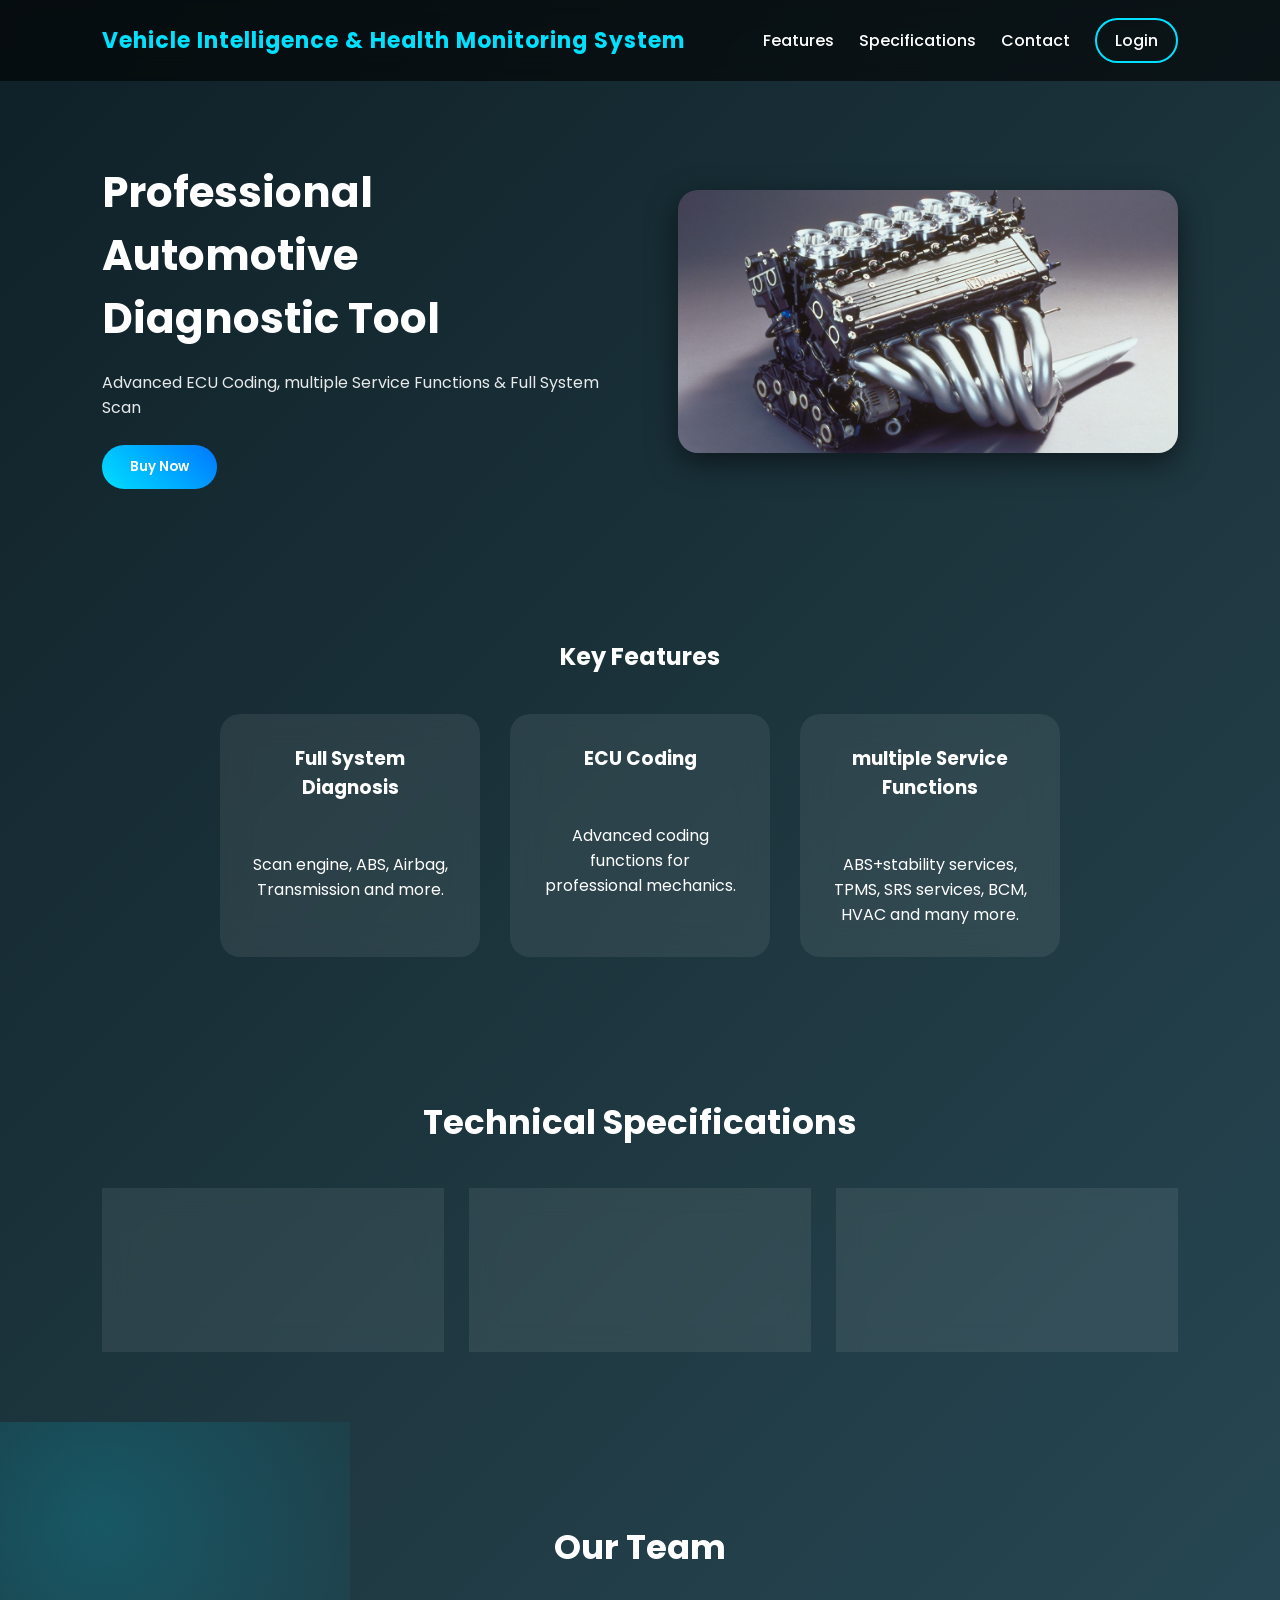
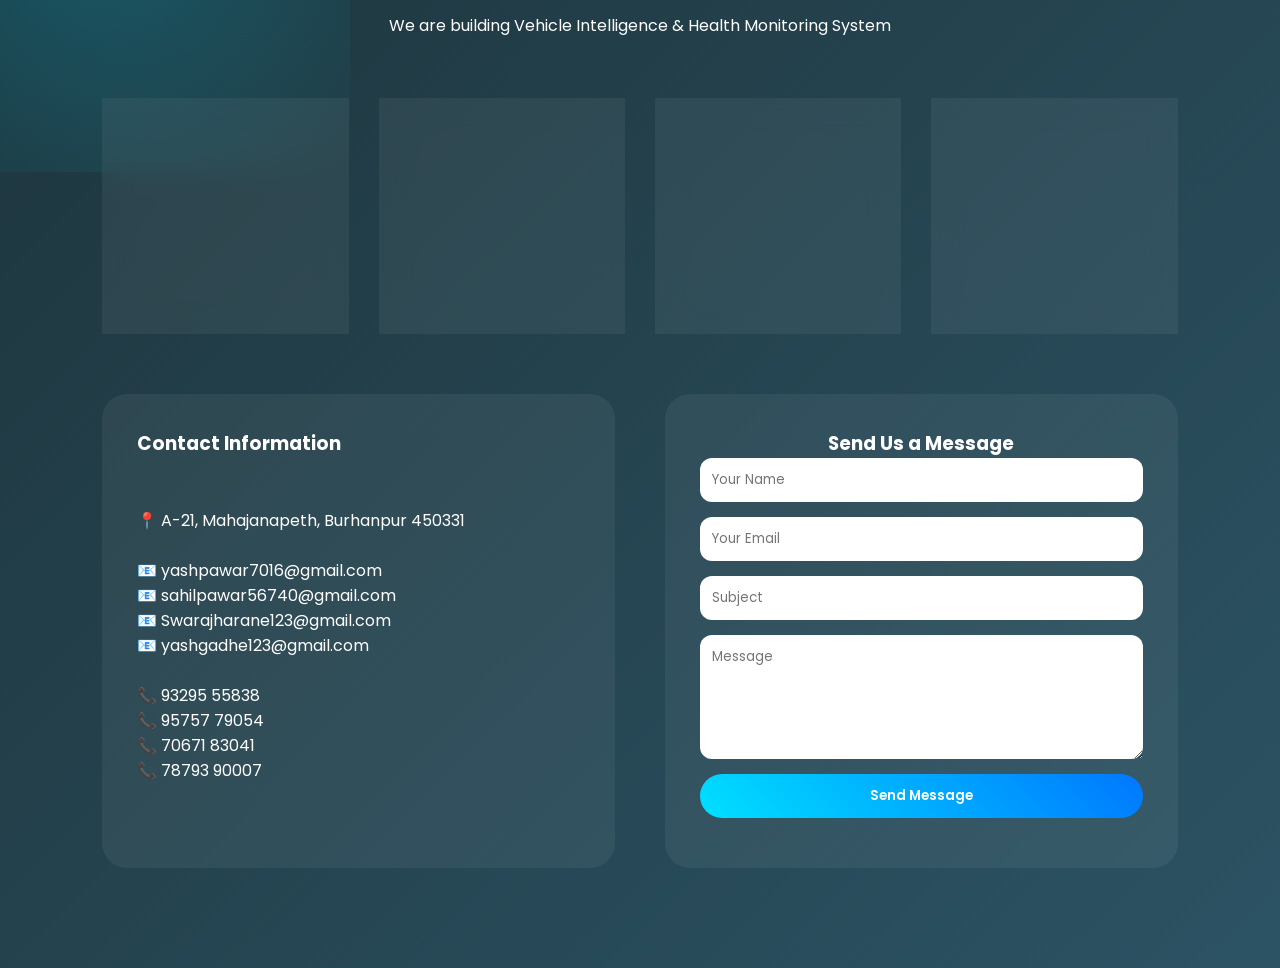
<file: Index.html>
<!DOCTYPE html>
<html lang="en">
<head>
    <meta charset="UTF-8">
    <link rel="icon" href="CSR_Racing_icon-icons.com_75325.ico" />
    <link href="https://fonts.googleapis.com/css2?family=Poppins:wght@300;400;600;700&display=swap" rel="stylesheet">
    <title>VIHMs</title>
    <link rel="stylesheet" href="Style.css">
    <script defer src="Script.js"></script>
</head>
<body>

    <!-- Navbar -->
    <header>
    <div class="logo">Vehicle Intelligence & Health Monitoring System</div>

    <div class="menu-toggle" id="menu-toggle">
        ☰
    </div>

    <nav id="nav-menu">
        <a href="#features">Features</a>
        <a href="#specs">Specifications</a>
        <a href="#contact">Contact</a>
        <a href="login.html/signin.html" class="login-btn">Login</a>
    </nav>
</header>


    <!-- Hero Section -->
    <section class="hero">
        <div class="hero-text">
            <h1>Professional Automotive Diagnostic Tool</h1>
            <p>Advanced ECU Coding, multiple Service Functions & Full System Scan</p>
            <button onclick="buyNow()">Buy Now</button>
        </div>
        <div class="hero-img">
            <img src="Engine. 1.png" alt="Automotive Diagnostic">

        </div>
    </section>

    <!-- Features -->
    <section id="features" class="features">
        <h1>Key Features</h1>
        <div class="feature-box">
            <div class="card">
                <h3>Full System Diagnosis</h3>
                <br></br>
                <p>Scan engine, ABS, Airbag, Transmission and more.</p>
            </div>
            <div class="card">
                <h3>ECU Coding</h3>
                <br></br>
                <p>Advanced coding functions for professional mechanics.</p>
            </div>
            <div class="card">
                <h3>multiple Service Functions</h3>
                <br></br>
                <p>ABS+stability services, TPMS, SRS services, BCM, HVAC and many more.</p>
            </div>
        </div>
    </section>

    <!-- Specifications -->
    <section id="specs" class="specs">
    <h2 class="section-title">Technical Specifications</h2>

    <div class="spec-container">

        <div class="spec-card">
            <h3>⚙ Window/Mac OS</h3>
            <p>Optimized and tested for seamless performance on Windows and macOS environments.</p>
        </div>

        <div class="spec-card">
            <h3>📡 WiFi & Bluetooth</h3>
            <p>Fast wireless connectivity for updates & diagnostics.</p>
        </div>

        <div class="spec-card">
            <h3>💻🔌 USB Connectivity</h3>
            <p>High-speed, stable and secure wired communication between vehicle and system.</p>
        </div>

    </div>
</section>


    <!-- Contact -->
  <section id="contact" class="vihms-contact">

  <h2 class="section-title fade-down">Our Team</h2>
  <p class="section-subtitle fade-down">
    We are building Vehicle Intelligence & Health Monitoring System
  </p>

  <!-- TEAM GRID -->
  <div class="vihms-team-grid">

    <div class="vihms-member fade-up">
      <img src="Yash p.jpg">
      <h3>Yash Pawar</h3>
      <span>Roll No. - 0884CS221107</span>
    </div>

    <div class="vihms-member fade-up">
      <img src="Sahil image2.jpg">
      <h3>Sahil Pawar</h3>
      <span>Roll No. - 0884CS221083</span>
    </div>

    <div class="vihms-member fade-up">
      <img src="Swaraj.JPG">
      <h3>Swaraj Harne</h3>
      <span>Roll No. - 0884CS221094</span>
    </div>

    <div class="vihms-member fade-up">
      <img src="Yash G..jpeg">
      <h3>Yash Gadhe</h3>
      <span>Roll No. - 0884CS221109</span>
    </div>

  </div>

  <!-- CONTACT AREA -->
  <div class="vihms-contact-container">

    <div class="vihms-info fade-left">
      <h3>Contact Information</h3>
    <br></br>
      <p>📍 A-21, Mahajanapeth, Burhanpur 450331</p>
    <br>
      <p>📧 yashpawar7016@gmail.com</p>
      <p>📧 sahilpawar56740@gmail.com</p>
      <p>📧 Swarajharane123@gmail.com</p>
      <p>📧 yashgadhe123@gmail.com</p>
    <br>
      <p>📞 93295 55838</p>
      <p>📞 95757 79054</p>
      <p>📞 70671 83041</p>
      <p>📞 78793 90007</p>
    </div>

    <form class="vihms-form fade-right" id="contactForm">
      <h3>Send Us a Message</h3>
      <input type="text" placeholder="Your Name" required>
      <input type="email" placeholder="Your Email" required>
      <input type="text" placeholder="Subject" required>
      <textarea rows="5" placeholder="Message" required></textarea>
      <button type="submit">Send Message</button>
      <p class="form-message" id="formMessage"></p>
    </form>

  </div>

</section>
</file>
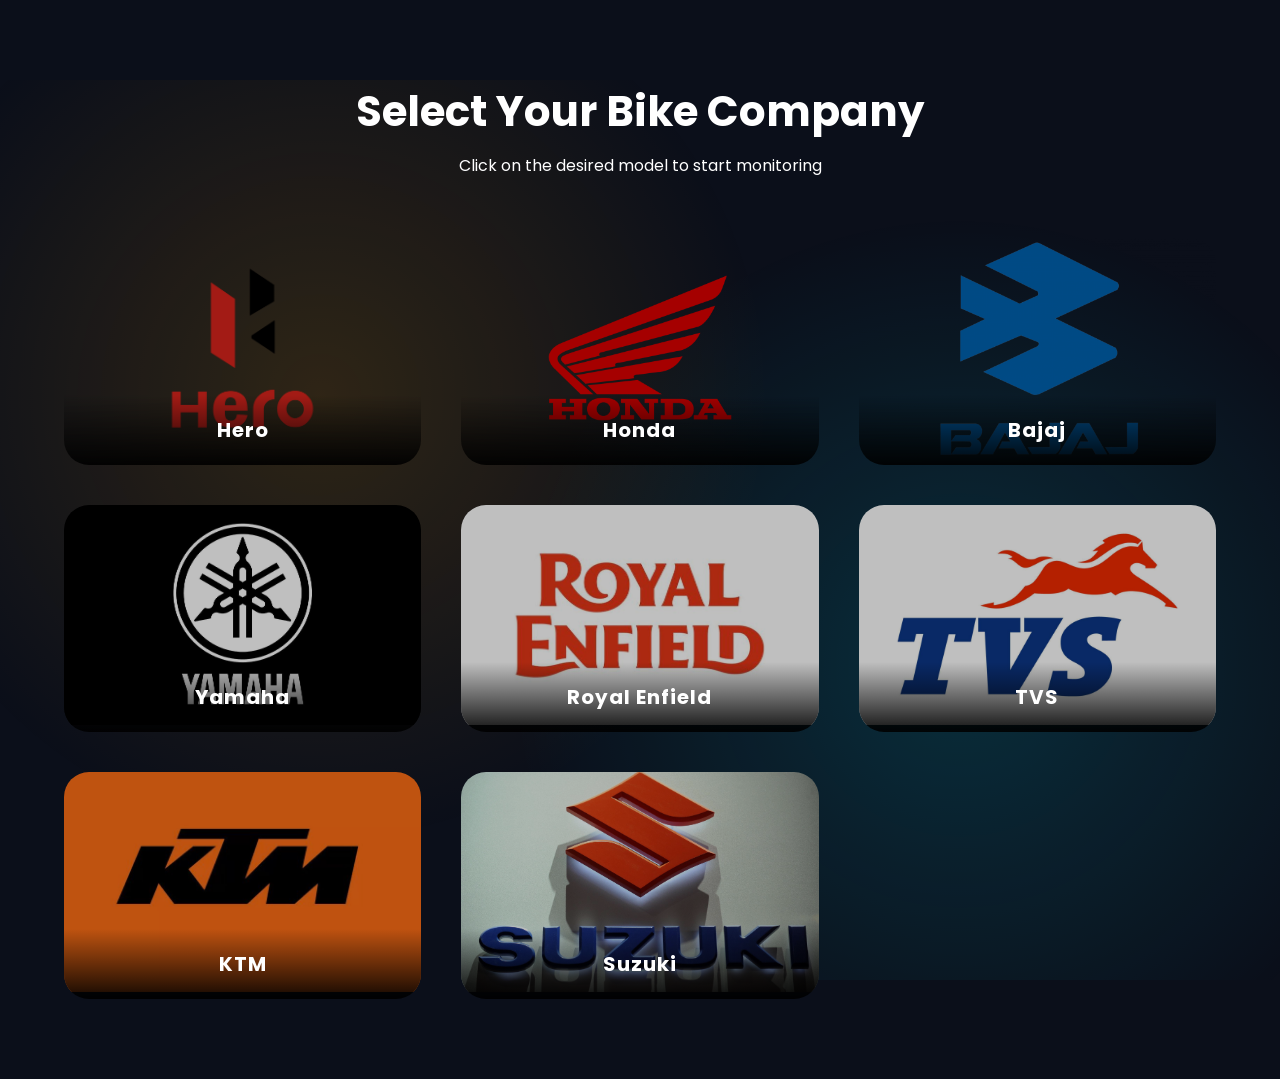
<file: bike-models.html>
<!DOCTYPE html>
<html lang="en">
<head>
   <meta charset="UTF-8">
   <meta name="viewport" content="width=device-width, initial-scale=1.0">
   <link rel="icon" href="CSR_Racing_icon-icons.com_75325.ico" />
<title>Select Bike Model | VIHMS</title>
   <link href="https://fonts.googleapis.com/css2?family=Poppins:wght@300;400;600;700&display=swap" rel="stylesheet">
   <link rel="stylesheet" href="bike-models.css">
</head>

<body>

<div class="bg-overlay"></div>

<section class="bike-section">

    <h1 class="title">Select Your Bike Company</h1>
    <p class="subtitle">Click on the desired model to start monitoring</p>

    <div class="bike-grid">

    <a href="Car/Bike/Hero-model.html" class="bike-card">
        <img src="Hero.png">
        <div class="bike-info">
            <h3>Hero</h3>
        </div>
    </a>

    <a href="Car/Bike/Honda-bike-model.html" class="bike-card">
        <img src="Honda Bike.png">
        <div class="bike-info">
            <h3>Honda</h3>
        </div>
    </a>

    <a href="Car/Bike/Bajaj-model.html" class="bike-card">
        <img src="Bajaj.png">
        <div class="bike-info">
            <h3>Bajaj</h3>
        </div>
    </a>

    <a href="Car/Bike/Yamaha-model.html" class="bike-card">
        <img src="Yamaha...1.jpg">
        <div class="bike-info">
            <h3>Yamaha</h3>
        </div>
    </a>

    <a href="Car/Bike/Royalenfield-model.html" class="bike-card">
        <img src="Royal Enfield.jpg">
        <div class="bike-info">
            <h3>Royal Enfield</h3>
        </div>
    </a>

    <a href="Car/Bike/TVS-model.html" class="bike-card">
        <img src="TVS.jpg">
        <div class="bike-info">
            <h3>TVS</h3>
        </div>
    </a>

    <a href="Car/Bike/KTM-model.html" class="bike-card">
        <img src="KTM.jpg">
        <div class="bike-info">
            <h3>KTM</h3>
        </div>
    </a>

    <a href="Car/Bike/Suzuki-model.html" class="bike-card">
        <img src="Suzuki.jpg">
        <div class="bike-info">
            <h3>Suzuki</h3>
        </div>
    </a>

</div>

    </div>

</section>

<script src="bike-models.js"></script>
</body>
</html>
</file>
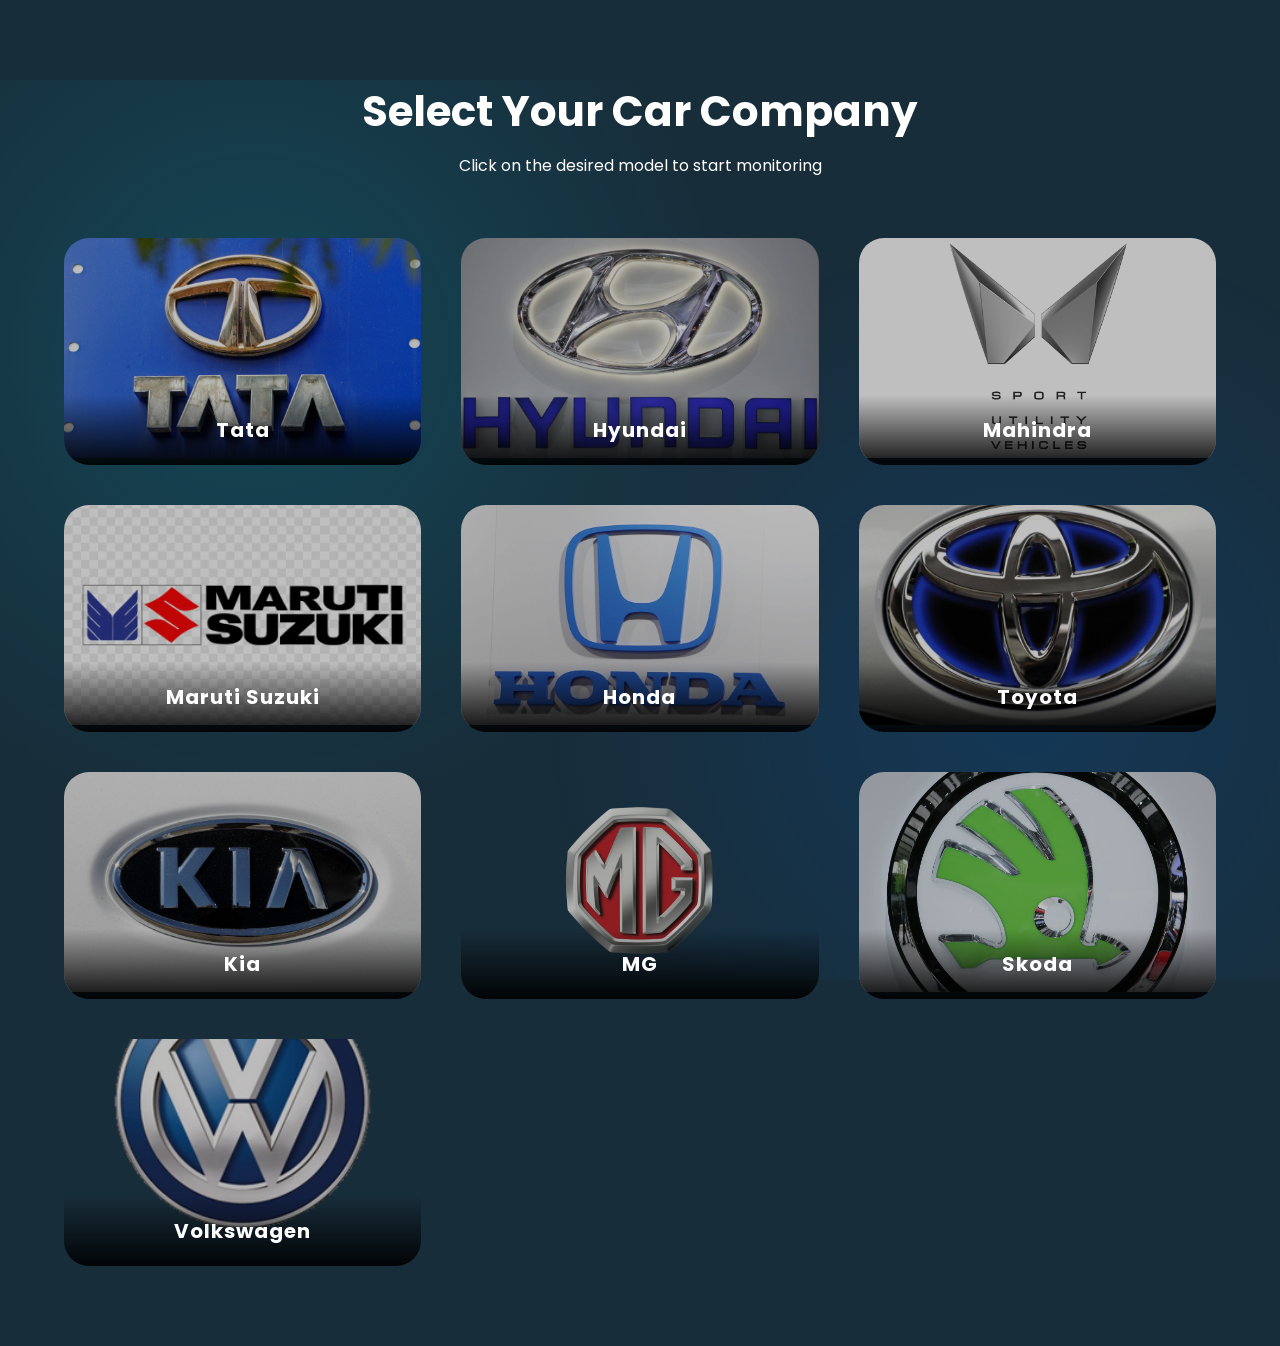
<file: car-models.html>
<!DOCTYPE html>
<html lang="en">
<head>
    <meta charset="UTF-8">
    <meta name="viewport" content="width=device-width, initial-scale=1.0">
    <link rel="icon" href="CSR_Racing_icon-icons.com_75325.ico" />
<title>Select Car Model | VIHMS</title>
    <link href="https://fonts.googleapis.com/css2?family=Poppins:wght@300;400;600;700&display=swap" rel="stylesheet">
    <link rel="stylesheet" href="car-models.css">
</head>

<body>

<div class="bg-overlay"></div>

<section class="car-section">

    <h1 class="title">Select Your Car Company</h1>
    <p class="subtitle">Click on the desired model to start monitoring</p>

    <div class="car-grid">

    <a href="Car/Tata-model.html" class="car-card">
        <img src="Tata.jpg">
        <div class="car-info">
            <h3>Tata</h3>
        </div>
    </a>

    <a href="Car/Hyundai-model.html" class="car-card">
        <img src="Hyundai.jpg">
        <div class="car-info">
            <h3>Hyundai</h3>
        </div>
    </a>

    <a href="Car/Mahindra-model.html" class="car-card">
        <img src="Mahindra.jpg">
        <div class="car-info">
            <h3>Mahindra</h3>
        </div>
    </a>

    <a href="Car/Maruti-suzuki-model.html" class="car-card">
        <img src="Maruti Suzuki.png">
        <div class="car-info">
            <h3>Maruti Suzuki</h3>
        </div>
    </a>

    <a href="Car/Honda-model.html" class="car-card">
        <img src="Honda.jpg">
        <div class="car-info">
            <h3>Honda</h3>
        </div>
    </a>

    <a href="Car/Toyota-model.html" class="car-card">
        <img src="Toyota.jpg">
        <div class="car-info">
            <h3>Toyota</h3>
        </div>
    </a>

    <a href="Car/Kia-model.html" class="car-card">
        <img src="Kia.jpg">
        <div class="car-info">
            <h3>Kia</h3>
        </div>
    </a>

    <a href="Car/MG-model.html" class="car-card">
        <img src="MG.png">
        <div class="car-info">
            <h3>MG</h3>
        </div>
    </a>

    <a href="Car/Skoda-model.html" class="car-card">
        <img src="Skoda.jpg">
        <div class="car-info">
            <h3>Skoda</h3>
        </div>
    </a>

    <a href="Car/Volkswagen-model.html" class="car-card">
        <img src="Volkswagen.png">
        <div class="car-info">
            <h3>Volkswagen</h3>
        </div>
    </a>

</div>

    </div>

</section>

<script src="car-models.js"></script>
</body>
</html>
</file>
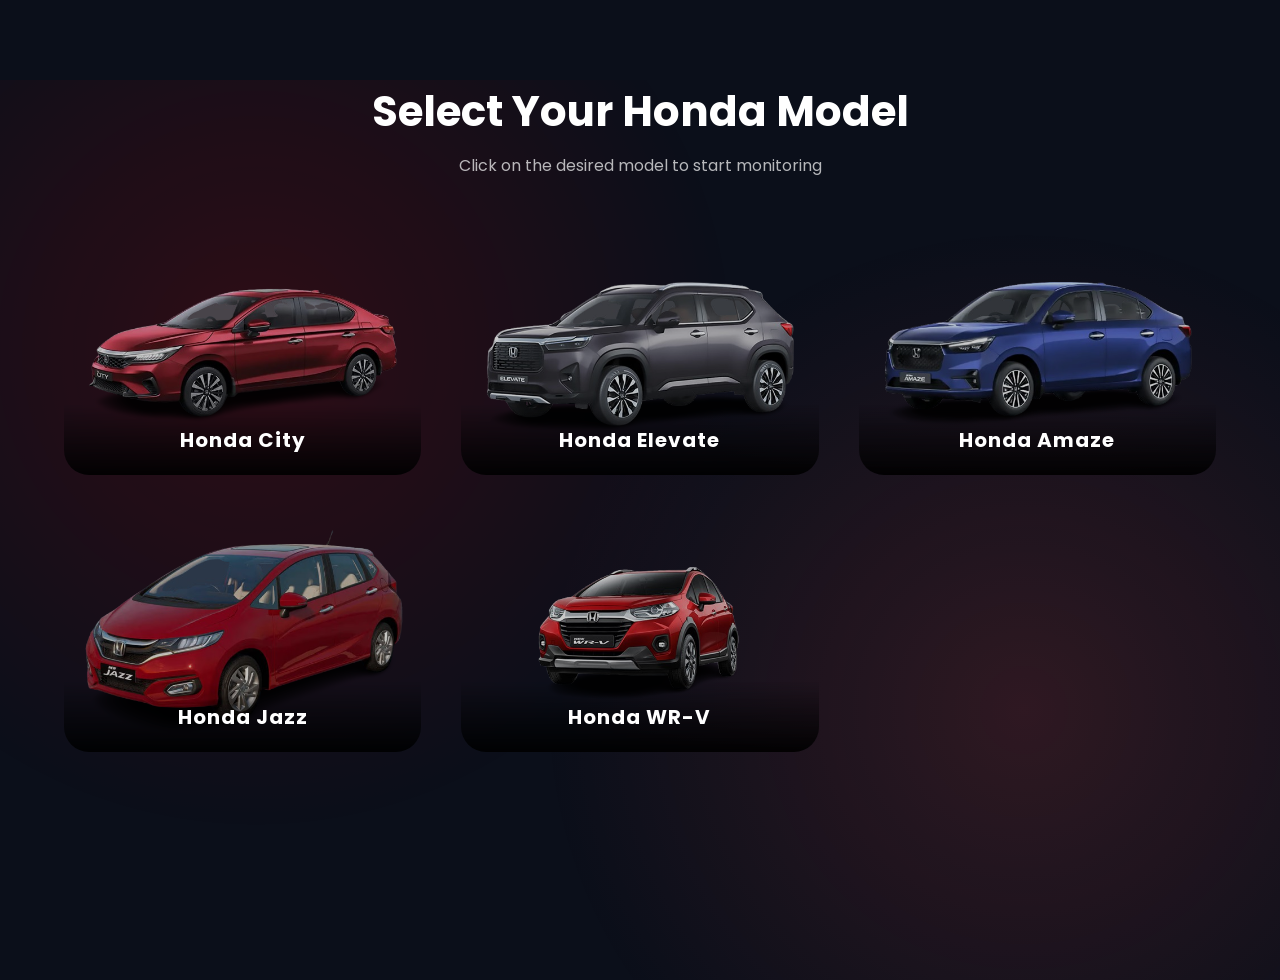
<file: Honda-model.html>
<!DOCTYPE html>
<html lang="en">
<head>
<meta charset="UTF-8">
<meta name="viewport" content="width=device-width, initial-scale=1.0">
<title>Honda Models | VIHMS</title>
<link rel="icon" href="CSR_Racing_icon-icons.com_75325.ico" />
<link href="https://fonts.googleapis.com/css2?family=Poppins:wght@300;400;600;700&display=swap" rel="stylesheet">
<link rel="stylesheet" href="Honda-model.css">
</head>

<body>

    <div class="bg-overlay"></div>

        <section class="honda-section">

            <h1 class="title">Select Your Honda Model</h1>
            <p class="subtitle">Click on the desired model to start monitoring</p>

        <div class="models-grid">

            <a href="function tools/Functions.html" class="model-card">
            <img src="Honda City.png">
            <div class="model-info">
                <h3>Honda City</h3>
            </div>
            </a>

            <a href="function tools/Functions.html" class="model-card">
            <img src="Honda Elevate.png">
            <div class="model-info">
                <h3>Honda Elevate</h3>
            </div>
            </a>

            <a href="function tools/Functions.html" class="model-card">
            <img src="Honda Amaze.png">
            <div class="model-info">
                <h3>Honda Amaze</h3>
            </div>
            </a>

            <a href="function tools/Functions.html" class="model-card">
            <img src="Honda Jazz.png">
            <div class="model-info">
                <h3>Honda Jazz</h3>
            </div>
            </a>

            <a href="function tools/Functions.html" class="model-card">
            <img src="Honda WR-V.png">
            <div class="model-info">
                <h3>Honda WR-V</h3>
            </div>
            </a>

        </div>

        </section>

    <script src="Honda-model.js"></script>

  </body>

</html>
</file>
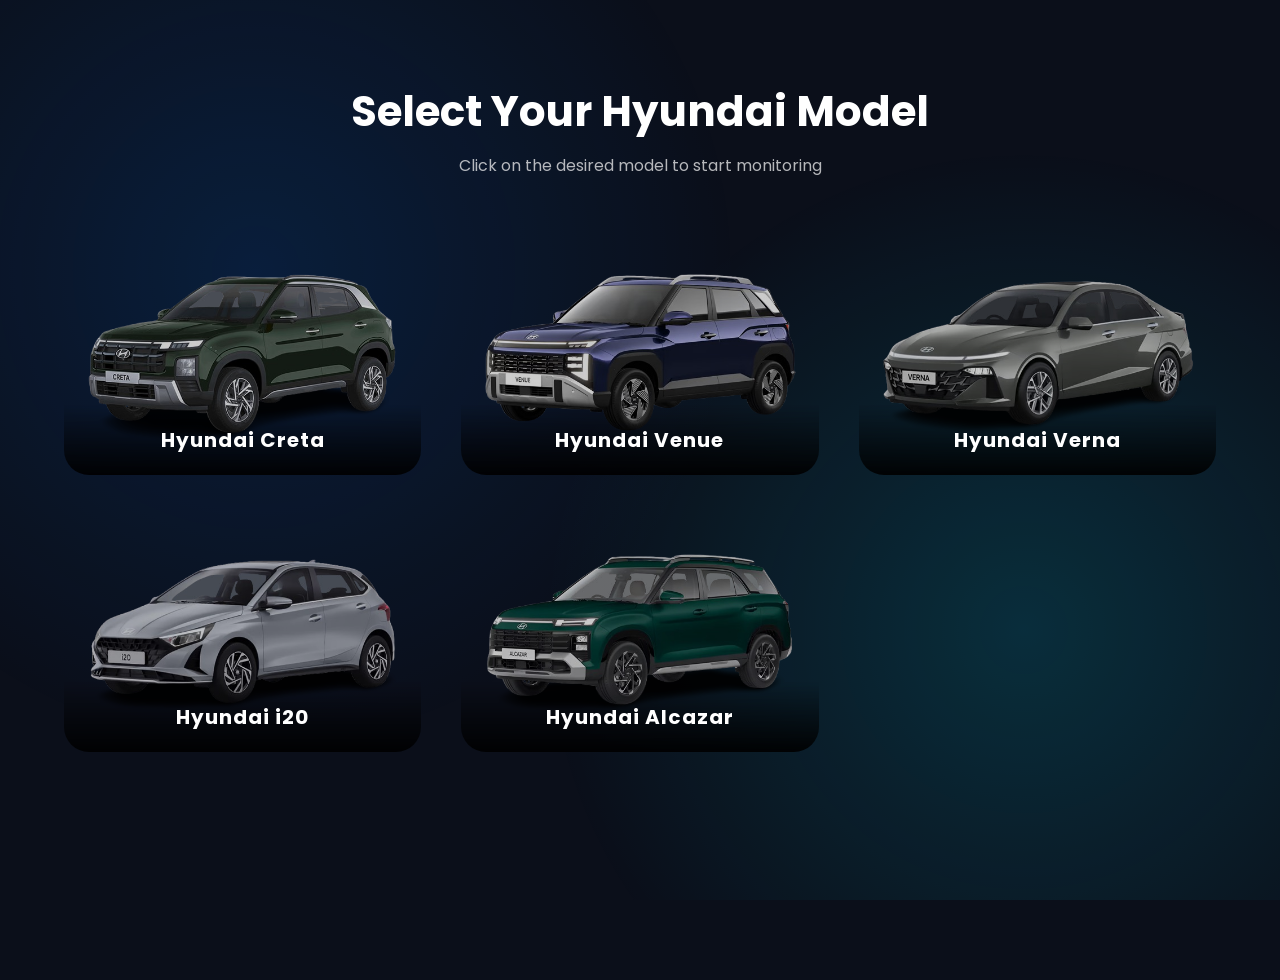
<file: Hyundai-model.html>
<!DOCTYPE html>
<html lang="en">
<head>
<meta charset="UTF-8">
<meta name="viewport" content="width=device-width, initial-scale=1.0">
<title>Hyundai Models | VIHMS</title>
<link rel="icon" href="CSR_Racing_icon-icons.com_75325.ico" />
<link href="https://fonts.googleapis.com/css2?family=Poppins:wght@300;400;600;700&display=swap" rel="stylesheet">
<link rel="stylesheet" href="Hyundai-model.css">
</head>

<body>

<div class="bg-overlay"></div>

<section class="hyundai-section">

    <h1 class="title">Select Your Hyundai Model</h1>
    <p class="subtitle">Click on the desired model to start monitoring</p>

    <div class="models-grid">

        <a href="function tools/Functions.html" class="model-card">
            <img src="Hyundai Creta.png" alt="Hyundai Creta">
            <div class="model-info">
                <h3>Hyundai Creta</h3>
            </div>
        </a>

        <a href="function tools/Functions.html" class="model-card">
            <img src="Hyundai Venue.png" alt="Hyundai Venue">
            <div class="model-info">
                <h3>Hyundai Venue</h3>
            </div>
        </a>

        <a href="function tools/Functions.html" class="model-card">
            <img src="Hyundai Verna.png" alt="Hyundai Verna">
            <div class="model-info">
                <h3>Hyundai Verna</h3>
            </div>
        </a>

        <a href="function tools/Functions.html" class="model-card">
            <img src="Hyundai I20.png" alt="Hyundai i20">
            <div class="model-info">
                <h3>Hyundai i20</h3>
            </div>
        </a>

        <a href="function tools/Functions.html" class="model-card">
            <img src="Hyundai Alcazar.png" alt="Hyundai Alcazar">
            <div class="model-info">
                <h3>Hyundai Alcazar</h3>
            </div>
        </a>

    </div>

</section>

<script src="Hyundai-model.js"></script>
</body>
</html>
</file>
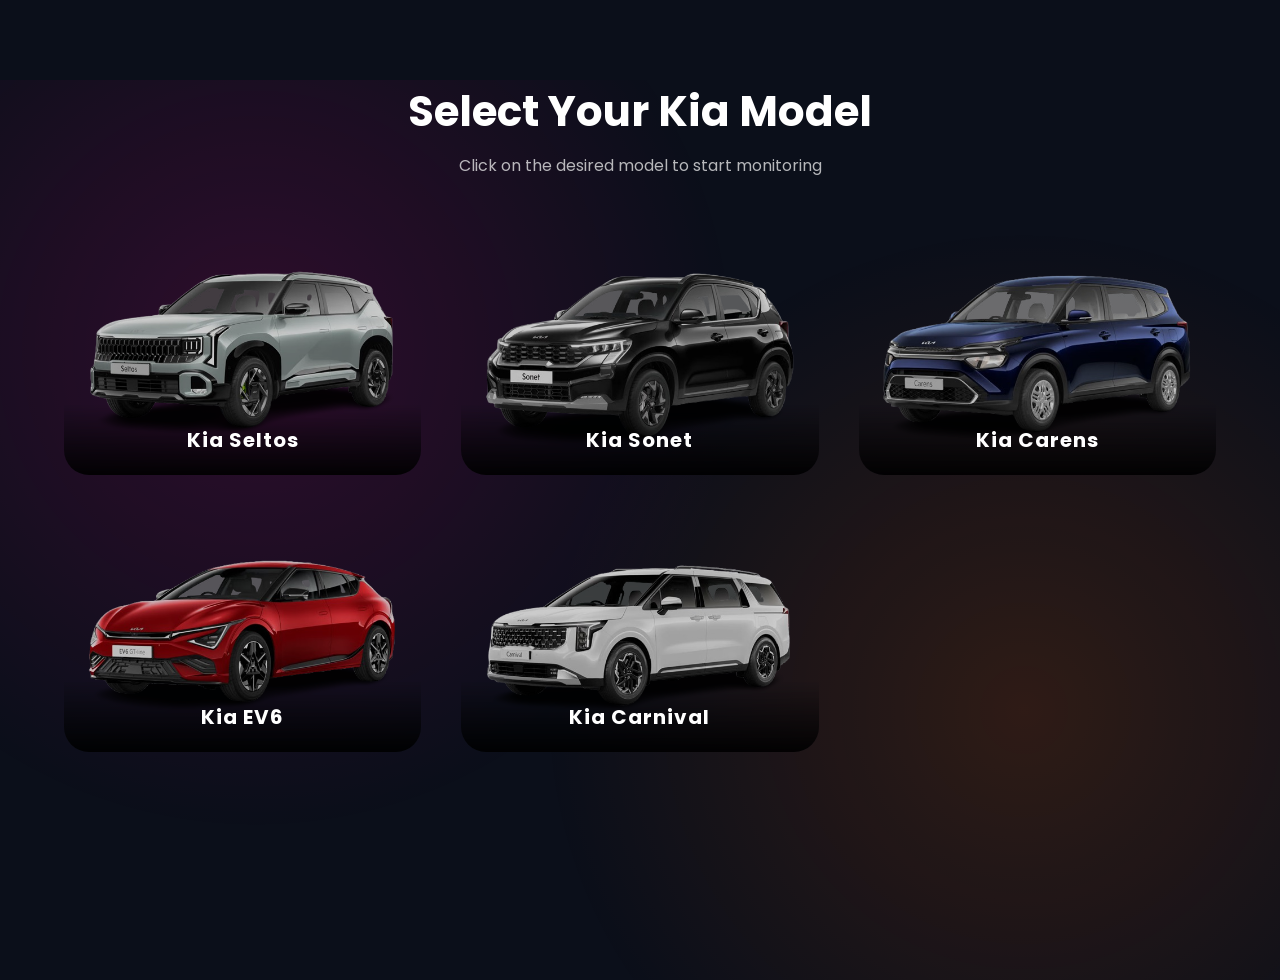
<file: Kia-model.html>
<!DOCTYPE html>
<html lang="en">

<head>

<meta charset="UTF-8">
<meta name="viewport" content="width=device-width, initial-scale=1.0">

<title>Kia Models | VIHMS</title>
<link rel="icon" href="CSR_Racing_icon-icons.com_75325.ico" />
<link href="https://fonts.googleapis.com/css2?family=Poppins:wght@300;400;600;700&display=swap" rel="stylesheet">
<link rel="stylesheet" href="Kia-model.css">

</head>

<body>

    <div class="bg-overlay"></div>

        <section class="kia-section">

            <h1 class="title">Select Your Kia Model</h1>
            <p class="subtitle">Click on the desired model to start monitoring</p>

        <div class="models-grid">

        <a href="function tools/Functions.html" class="model-card">
        <img src="Kia Seltos.png">
        <div class="model-info">
        <h3>Kia Seltos</h3>
        </div>
        </a>

        <a href="function tools/Functions.html" class="model-card">
        <img src="Kia Sonet.png">
        <div class="model-info">
        <h3>Kia Sonet</h3>
        </div>
        </a>

        <a href="function tools/Functions.html" class="model-card">
        <img src="Kia Carens.png">
        <div class="model-info">
        <h3>Kia Carens</h3>
        </div>
        </a>

        <a href="function tools/Functions.html" class="model-card">
        <img src="Kia EV6.png">
        <div class="model-info">
        <h3>Kia EV6</h3>
        </div>
        </a>

        <a href="function tools/Functions.html" class="model-card">
        <img src="Kia Carnival.png">
        <div class="model-info"> 
        <h3>Kia Carnival</h3>
        </div>
        </a>

    </div>

        </section>

    <script src="Kia-model.js"></script>

   </body>

</html>
</file>
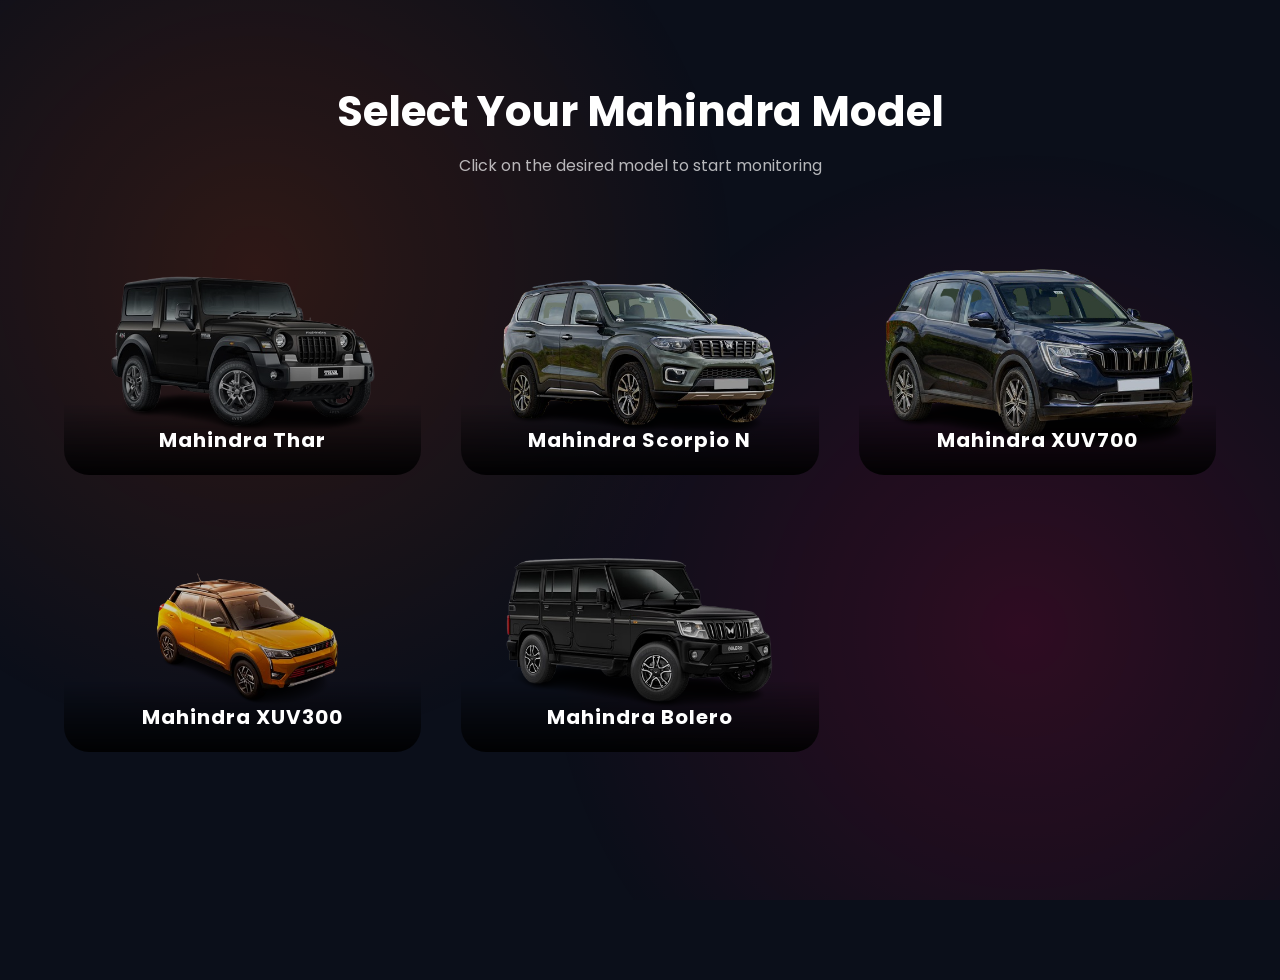
<file: Mahindra-model.html>
<!DOCTYPE html>
<html lang="en">
<head>
<meta charset="UTF-8">
<meta name="viewport" content="width=device-width, initial-scale=1.0">
<title>Mahindra Models | VIHMS</title>
<link rel="icon" href="CSR_Racing_icon-icons.com_75325.ico" />
<link href="https://fonts.googleapis.com/css2?family=Poppins:wght@300;400;600;700&display=swap" rel="stylesheet">
<link rel="stylesheet" href="Mahindra-model.css">
</head>

<body>

<div class="bg-overlay"></div>

<section class="mahindra-section">

    <h1 class="title">Select Your Mahindra Model</h1>
    <p class="subtitle">Click on the desired model to start monitoring</p>

    <div class="models-grid">

        <a href="function tools/Functions.html" class="model-card">
            <img src="Mahindra Thar.png" alt="Mahindra Thar">
            <div class="model-info">
                <h3>Mahindra Thar</h3>
            </div>
        </a>

        <a href="function tools/Functions.html" class="model-card">
            <img src="Mahindra Scorpio N.png" alt="Mahindra Scorpio N">
            <div class="model-info">
                <h3>Mahindra Scorpio N</h3>
            </div>
        </a>

        <a href="function tools/Functions.html" class="model-card">
            <img src="Mahindra XUV 700.png" alt="Mahindra XUV700">
            <div class="model-info">
                <h3>Mahindra XUV700</h3>
            </div>
        </a>

        <a href="function tools/Functions.html" class="model-card">
            <img src="Mahindra XUV 300.png" alt="Mahindra XUV300">
            <div class="model-info">
                <h3>Mahindra XUV300</h3>
            </div>
        </a>

        <a href="function tools/Functions.html" class="model-card">
            <img src="Mahindra Bolero.png" alt="Mahindra Bolero">
            <div class="model-info">
                <h3>Mahindra Bolero</h3>
            </div>
        </a>

    </div>

</section>

<script src="Mahindra-model.js"></script>
</body>
</html>
</file>
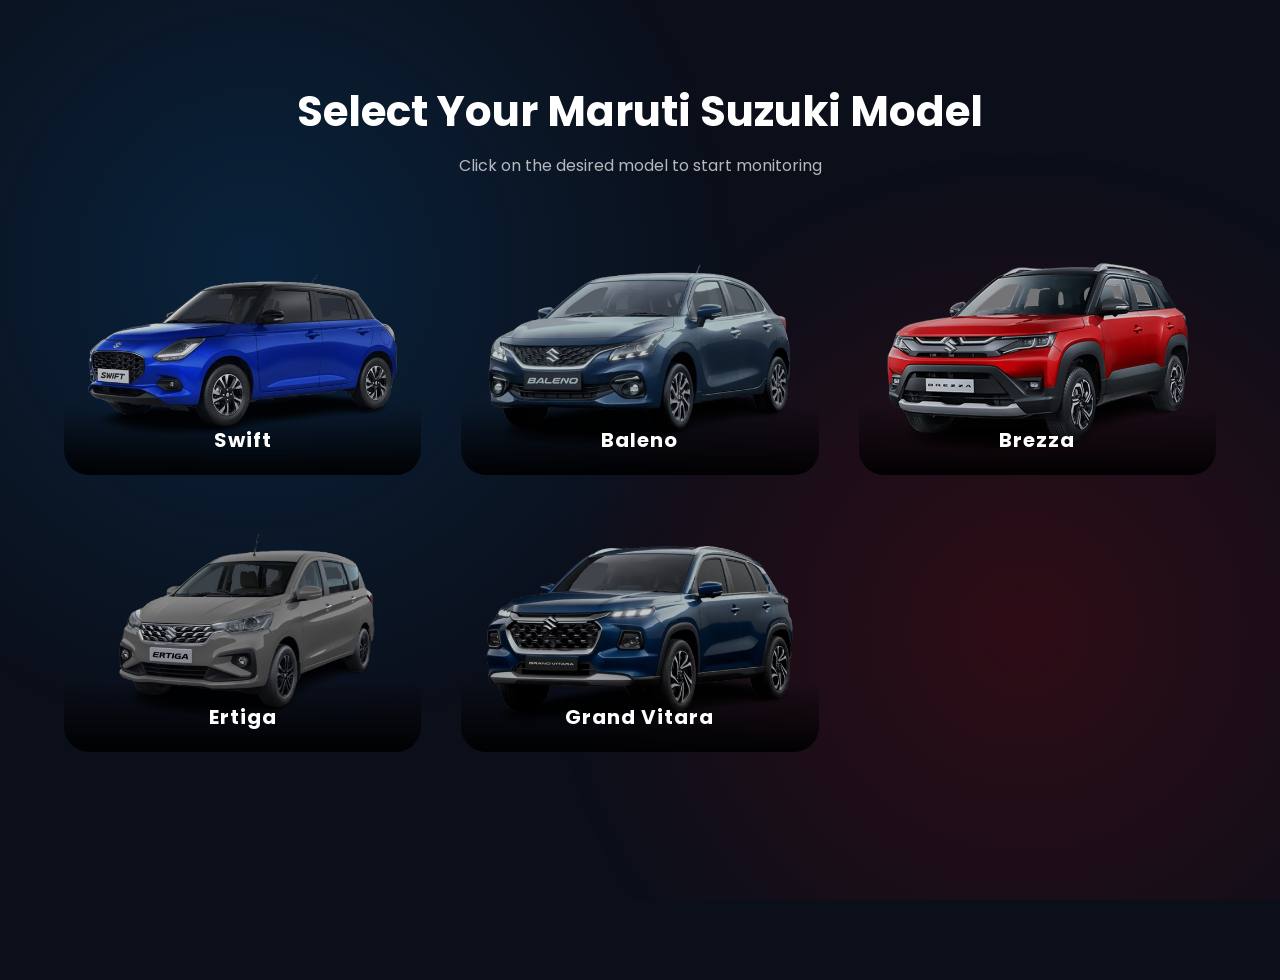
<file: Maruti-suzuki-model.html>
<!DOCTYPE html>
<html lang="en">
<head>
<meta charset="UTF-8">
<meta name="viewport" content="width=device-width, initial-scale=1.0">
<title>Maruti Suzuki Models | VIHMS</title>
<link rel="icon" href="CSR_Racing_icon-icons.com_75325.ico" />
<link href="https://fonts.googleapis.com/css2?family=Poppins:wght@300;400;600;700&display=swap" rel="stylesheet">
<link rel="stylesheet" href="Maruti-suzuki-model.css">
</head>

<body>

<div class="bg-overlay"></div>

<section class="maruti-section">

    <h1 class="title">Select Your Maruti Suzuki Model</h1>
    <p class="subtitle">Click on the desired model to start monitoring</p>

    <div class="models-grid">

        <a href="function tools/Functions.html" class="model-card">
            <img src="Maruti Suzuki Swift.png" alt="Swift">
            <div class="model-info">
                <h3>Swift</h3>
            </div>
        </a>

        <a href="function tools/Functions.html" class="model-card">
            <img src="Maruti Suzuki Baleno.png" alt="Baleno">
            <div class="model-info">
                <h3>Baleno</h3>
            </div>
        </a>

        <a href="function tools/Functions.html" class="model-card">
            <img src="Maruti Suzuki Breeza.png" alt="Brezza">
            <div class="model-info">
                <h3>Brezza</h3>
            </div>
        </a>

        <a href="function tools/Functions.html" class="model-card">
            <img src="Maruti Suzuki Ertiga.png" alt="Ertiga">
            <div class="model-info">
                <h3>Ertiga</h3>
            </div>
        </a>

        <a href="function tools/Functions.html" class="model-card">
            <img src="Maruti Suzuki Grand Vitata.png" alt="Grand Vitara">
            <div class="model-info">
                <h3>Grand Vitara</h3>
            </div>
        </a>

    </div>

</section>

<script src="Maruti-suzuki-model.js"></script>
</body>
</html>
</file>
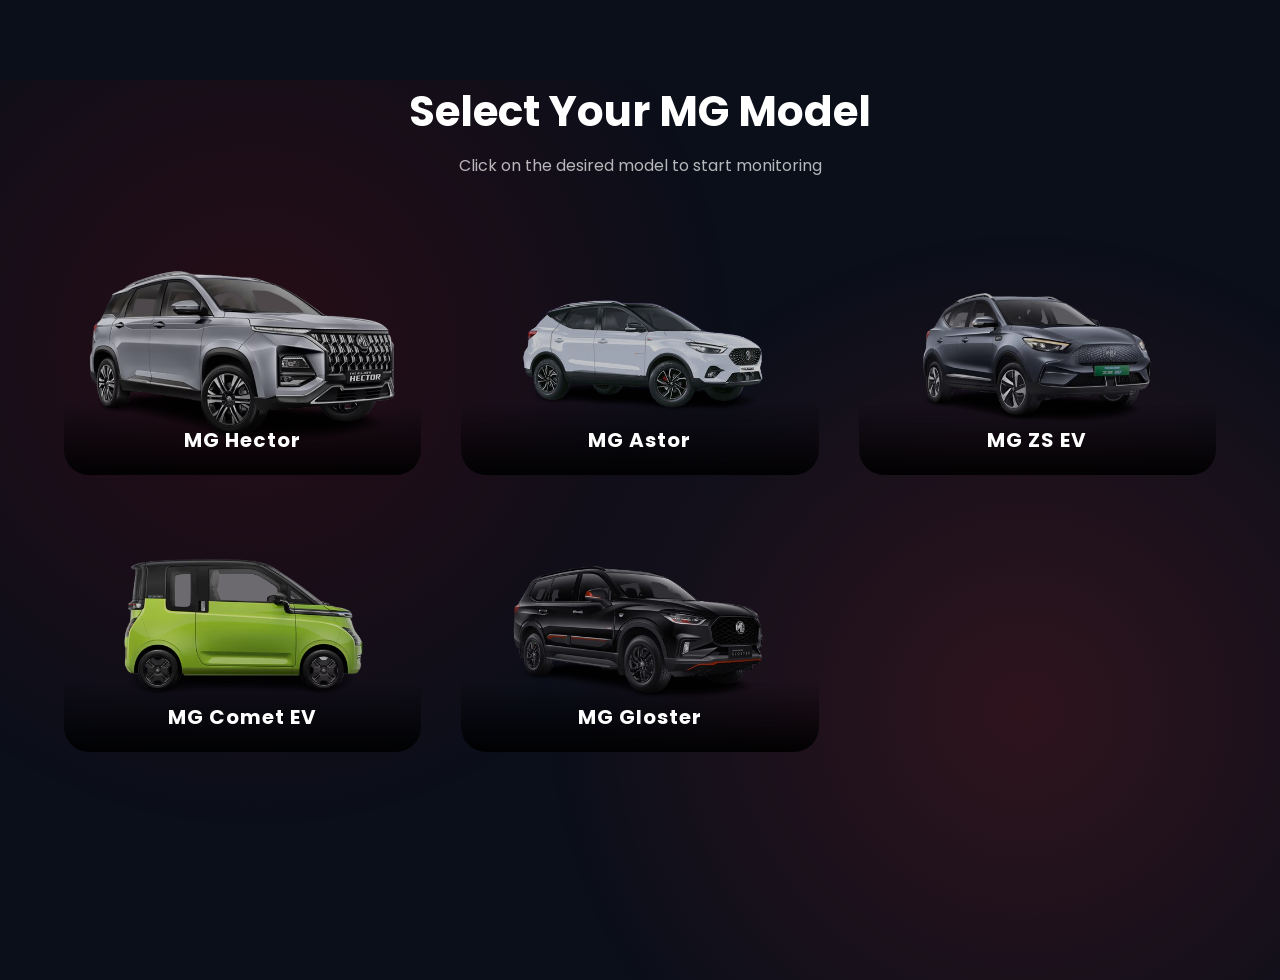
<file: MG-model.html>
<!DOCTYPE html>
<html lang="en">

<head>

<meta charset="UTF-8">
<meta name="viewport" content="width=device-width, initial-scale=1.0">

<title>MG Models | VIHMS</title>
<link rel="icon" href="CSR_Racing_icon-icons.com_75325.ico" />
<link href="https://fonts.googleapis.com/css2?family=Poppins:wght@300;400;600;700&display=swap" rel="stylesheet">
<link rel="stylesheet" href="MG-model.css">

</head>

<body>

        <div class="bg-overlay"></div>

            <section class="mg-section">

                <h1 class="title">Select Your MG Model</h1>
                <p class="subtitle">Click on the desired model to start monitoring</p>

        <div class="models-grid">

            <a href="function tools/Functions.html" class="model-card">
            <img src="MG Hector.png">
            <div class="model-info">
                <h3>MG Hector</h3>
            </div>
            </a>

            <a href="function tools/Functions.html" class="model-card">
            <img src="MG Astor.png">
            <div class="model-info">
                <h3>MG Astor</h3>
            </div>
            </a>

            <a href="function tools/Functions.html" class="model-card">
            <img src="MG ZS EV.png">
            <div class="model-info">
                <h3>MG ZS EV</h3>
            </div>
            </a>

            <a href="function tools/Functions.html" class="model-card">
            <img src="MG Comet EV.png">
            <div class="model-info">
                <h3>MG Comet EV</h3>
            </div>
            </a>

            <a href="function tools/Functions.html" class="model-card">
            <img src="MG Gloster.png">
            <div class="model-info">
                <h3>MG Gloster</h3>
            </div>
            </a>

        </div>

    </section>

    <script src="MG-model.js"></script>

    </body>

</html>
</file>
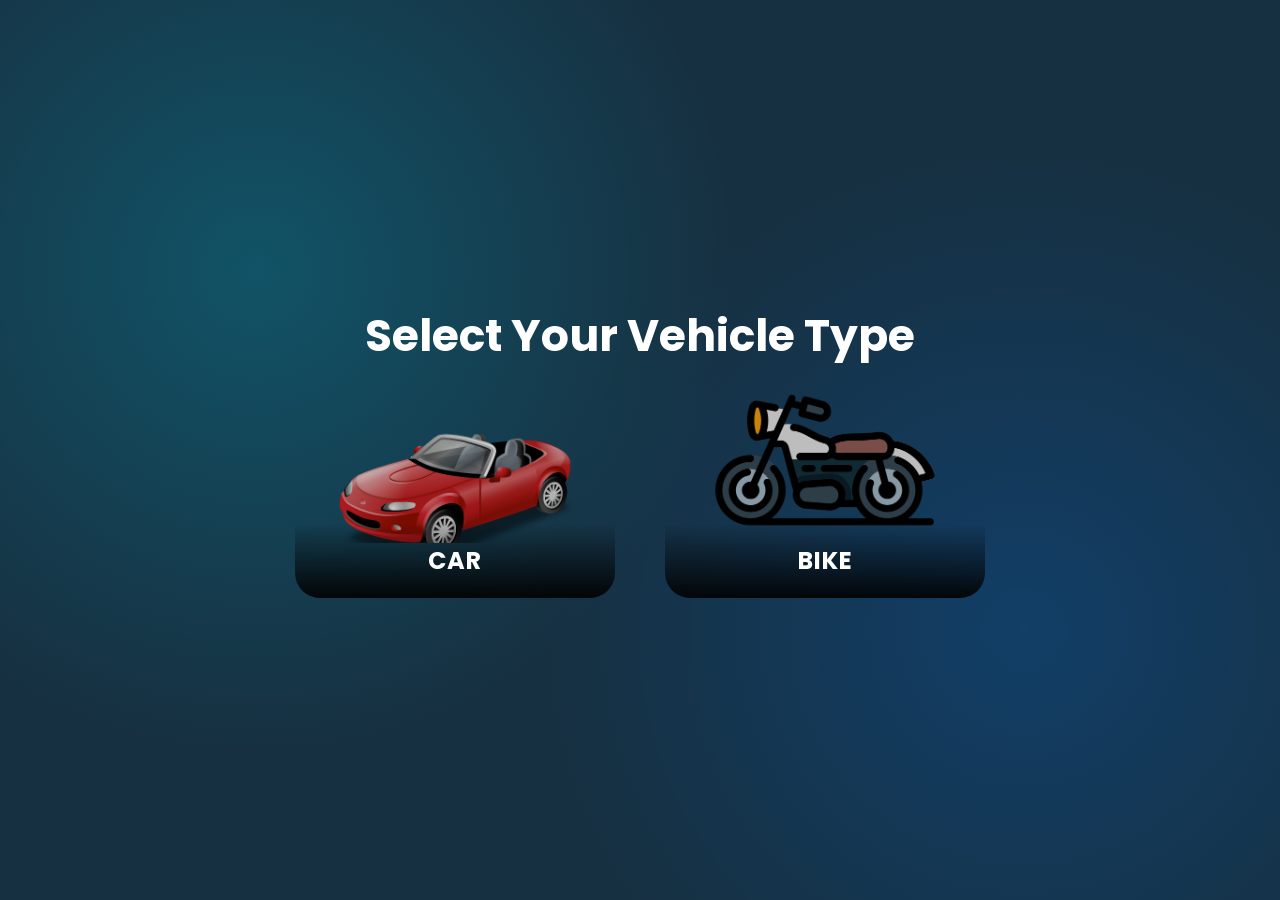
<file: model.html>
<!DOCTYPE html>
<html lang="en">
<head>
<meta charset="UTF-8">
<meta name="viewport" content="width=device-width, initial-scale=1.0">
<link rel="icon" href="CSR_Racing_icon-icons.com_75325.ico" />
<title>Select Vehicle Type | VIHMS</title>
<link href="https://fonts.googleapis.com/css2?family=Poppins:wght@300;400;600;700&display=swap" rel="stylesheet">
<link rel="stylesheet" href="model.css">
</head>

<body>

<div class="background-glow"></div>

<section class="type-section">

    <h1>Select Your Vehicle Type</h1>

    <div class="type-container">

    <!-- Car Card -->
    <a href="Car and Bike/car-models.html" class="type-card">
        <img src="Cabriolet_Red_icon-icons.com_54906.png" alt="Car">
        <div class="overlay">
            <h2>CAR</h2>
        </div>
    </a>

    <!-- Bike Card -->
    <a href="Car and Bike/bike-models.html" class="type-card">
        <img src="motorbike_motorcycle_transport_icon_227559.png" alt="Bike">
        <div class="overlay">
            <h2>BIKE</h2>
        </div>
    </a>

</div>

</section>

<script src="model.js"></script>
</body>
</html>
</file>
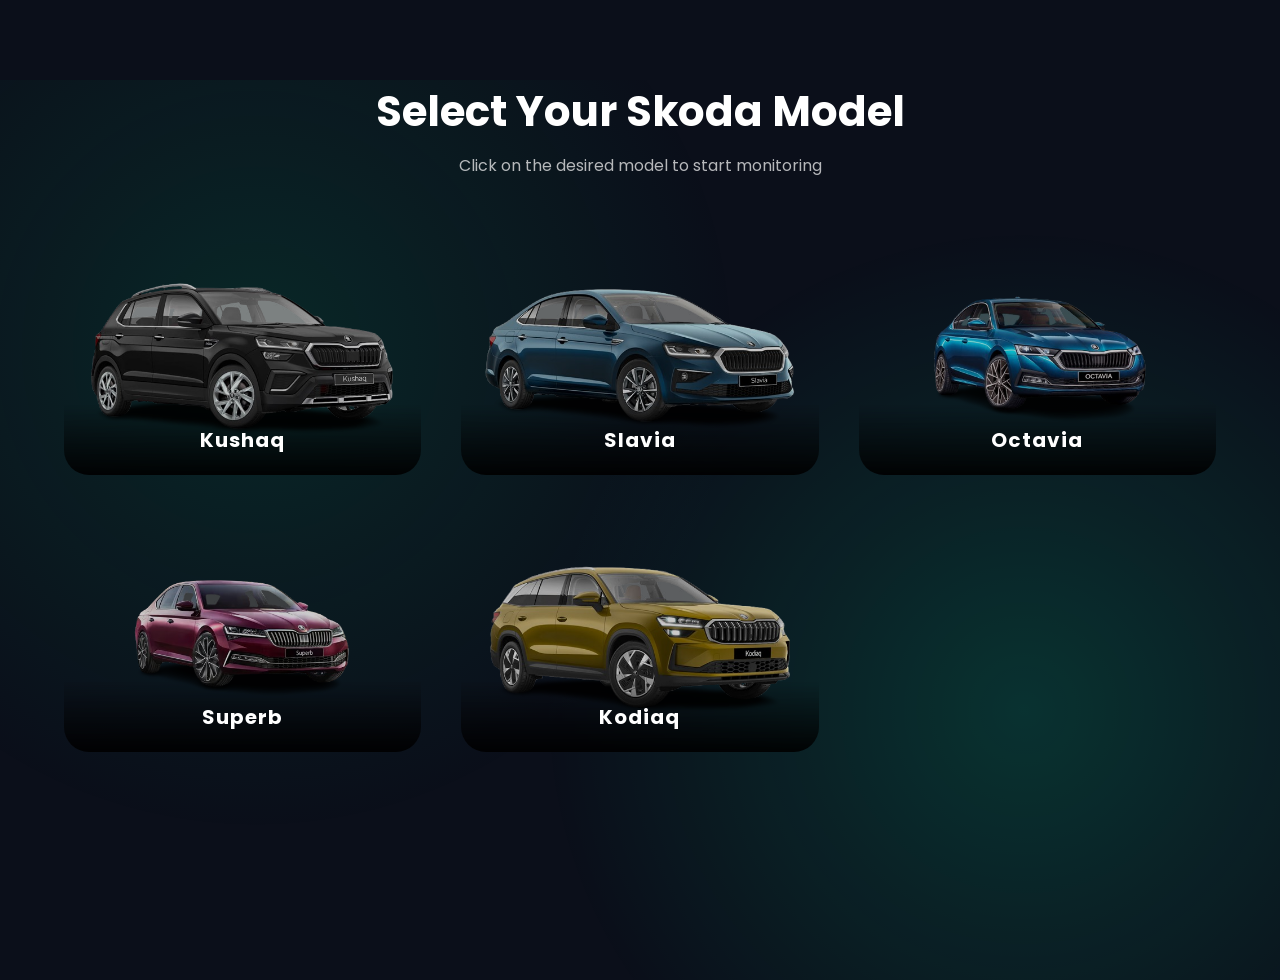
<file: Skoda-model.html>
<!DOCTYPE html>
<html lang="en">

<head>

<meta charset="UTF-8">
<meta name="viewport" content="width=device-width, initial-scale=1.0">

<title>Skoda Models | VIHMS</title>
<link rel="icon" href="../CSR_Racing_icon-icons.com_75325.ico" />
<link href="https://fonts.googleapis.com/css2?family=Poppins:wght@300;400;600;700&display=swap" rel="stylesheet">
<link rel="stylesheet" href="Skoda-model.css">

</head>

<body>

        <div class="bg-overlay"></div>

            <section class="skoda-section">

                <h1 class="title">Select Your Skoda Model</h1>
                <p class="subtitle">Click on the desired model to start monitoring</p>

            <div class="models-grid">

            <a href="function tools/Functions.html" class="model-card">
            <img src="Skoda Kushaq.png">
            <div class="model-info">
                <h3>Kushaq</h3>
            </div>
            </a>

            <a href="function tools/Functions.html" class="model-card">
            <img src="Skoda Slavia.png">
            <div class="model-info">
                <h3>Slavia</h3>
            </div>
            </a>

            <a href="function tools/Functions.html" class="model-card">
            <img src="Skoda Octavia.png">
            <div class="model-info">
                <h3>Octavia</h3>
            </div>
            </a>

            <a href="function tools/Functions.html" class="model-card">
            <img src="Skoda Superb.png">
            <div class="model-info">
                <h3>Superb</h3>
            </div>
            </a>

            <a href="function tools/Functions.html" class="model-card">
            <img src="Skoda Kodiaq.png">
            <div class="model-info">
                <h3>Kodiaq</h3>
            </div>
            </a>

            </div>

            </section>

        <script src="Skoda-model.js"></script>

    </body>
</html>
</file>
<file: Style.css>
* {
    margin: 0;
    padding: 0;
    box-sizing: border-box;
    font-family: 'Poppins', sans-serif;
}

html {
    scroll-behavior: smooth;
}

body {
    background: linear-gradient(135deg, #0f2027, #203a43, #2c5364);
    color: white;
}

/* Navbar */
header {
    display: flex;
    justify-content: space-between;
    align-items: center;
    padding: 18px 8%;
    background: rgba(0,0,0,0.6);
    backdrop-filter: blur(12px);
    position: sticky;
    top: 0;
    z-index: 1000;
}

.logo {
    font-size: 22px;
    font-weight: 700;
    letter-spacing: 1px;
    color: #00e0ff;
}

/* Nav Links */
nav {
    display: flex;
    align-items: center;
}

nav a {
    margin-left: 25px;
    text-decoration: none;
    color: white;
    font-weight: 500;
    position: relative;
    transition: 0.3s;
}

/* Animated underline */
nav a::after {
    content: "";
    position: absolute;
    width: 0%;
    height: 2px;
    left: 0;
    bottom: -5px;
    background: #00e0ff;
    transition: 0.3s;
}

nav a:hover::after {
    width: 100%;
}

nav a:hover {
    color: #00e0ff;
}

/* Login Button Style */
.login-btn {
    padding: 8px 18px;
    border: 2px solid #00e0ff;
    border-radius: 25px;
}

.login-btn:hover {
    background: #00e0ff;
    color: black;
}

/* Mobile Menu */
.menu-toggle {
    display: none;
    font-size: 28px;
    cursor: pointer;
}

/* Responsive */
@media (max-width: 768px) {

    .menu-toggle {
        display: block;
    }

    nav {
        position: absolute;
        top: 70px;
        right: -100%;
        flex-direction: column;
        background: rgba(0,0,0,0.9);
        width: 200px;
        padding: 20px;
        transition: 0.4s ease;
        border-radius: 10px;
    }

    nav.active {
        right: 8%;
    }

    nav a {
        margin: 15px 0;
    }
}

/* Hero */
.hero {
    display: flex;
    align-items: center;
    justify-content: space-between;
    padding: 80px 8%;
    flex-wrap: wrap;
}

.hero-text {
    max-width: 500px;
}

.hero-text h1 {
    font-size: 42px;
    margin-bottom: 20px;
}

.hero-text p {
    margin-bottom: 25px;
    opacity: 0.9;
}

.hero-text button {
    padding: 12px 28px;
    background: linear-gradient(45deg, #00e0ff, #0077ff);
    border: none;
    border-radius: 30px;
    color: white;
    font-weight: 600;
    cursor: pointer;
    transition: 0.3s;
}

.hero-text button:hover {
    transform: scale(1.05);
}

.hero-img img {
    width: 500px;
    border-radius: 20px;
    box-shadow: 0 10px 30px rgba(0,0,0,0.5);
}

/* Sections */
.features, .specs, .contact {
    padding: 70px 8%;
    text-align: center;
}

.feature-box {
    display: flex;
    justify-content: center;
    gap: 30px;
    flex-wrap: wrap;
    margin-top: 40px;
}

.card {
    background: rgba(255,255,255,0.08);
    backdrop-filter: blur(15px);
    padding: 30px;
    border-radius: 20px;
    width: 260px;
    transition: 0.3s;
}

.card:hover {
    transform: translateY(-10px);
    background: rgba(255,255,255,0.15);
}

.section-title {
    font-size: 34px;
    margin-bottom: 40px;
}

.spec-container {
    display: grid;
    grid-template-columns: repeat(auto-fit, minmax(220px, 1fr));
    gap: 25px;
}

.spec-card {
    background: rgba(255,255,255,0.08);
    backdrop-filter: blur(12px);
    padding: 25px;
    border-radius: 20px;
    transition: 0.4s ease;
    transform: translateY(40px);
    opacity: 0;
}

.spec-card h3 {
    margin-bottom: 10px;
    color: #00e0ff;
}

.spec-card:hover {
    transform: translateY(-10px) scale(1.05);
    background: rgba(255,255,255,0.15);
    box-shadow: 0 10px 30px rgba(0, 224, 255, 0.4);
}

/* Contact */
/* Background glow animation */
.vihms-contact {
  padding: 100px 8%;
  text-align: center;
  position: relative;
  overflow: hidden;
}

.vihms-contact::before {
  content: "";
  position: absolute;
  width: 500px;
  height: 500px;
  background: radial-gradient(circle, rgba(0,224,255,0.2), transparent);
  top: -150px;
  left: -150px;
  animation: floatGlow 6s infinite alternate;
}

@keyframes floatGlow {
  from { transform: translateY(0px); }
  to { transform: translateY(40px); }
}

/* Title animation */
.fade-down {
  animation: fadeDown 1s ease forwards;
}

@keyframes fadeDown {
  from { opacity:0; transform:translateY(-30px); }
  to { opacity:1; transform:translateY(0); }
}

/* Fade Up Cards */
.fade-up {
  opacity:0;
  transform:translateY(40px);
  animation: fadeUp 1s ease forwards;
}

.fade-up:nth-child(1){animation-delay:0.2s;}
.fade-up:nth-child(2){animation-delay:0.4s;}
.fade-up:nth-child(3){animation-delay:0.6s;}
.fade-up:nth-child(4){animation-delay:0.8s;}

@keyframes fadeUp {
  to { opacity:1; transform:translateY(0); }
}

/* Fade Left */
.fade-left {
  opacity:0;
  transform:translateX(-40px);
  animation: fadeLeft 1s ease forwards;
  animation-delay:0.4s;
}

@keyframes fadeLeft {
  to { opacity:1; transform:translateX(0); }
}

/* Fade Right */
.fade-right {
  opacity:0;
  transform:translateX(40px);
  animation: fadeRight 1s ease forwards;
  animation-delay:0.6s;
}

@keyframes fadeRight {
  to { opacity:1; transform:translateX(0); }
}

/* TEAM GRID */
.vihms-team-grid {
  display: grid;
  grid-template-columns: repeat(auto-fit, minmax(230px, 1fr));
  gap: 30px;
  margin: 60px 0;
}

.vihms-member {
  background: rgba(255,255,255,0.06);
  backdrop-filter: blur(15px);
  padding: 25px;
  border-radius: 20px;
  transition: 0.4s ease;
}

.vihms-member img {
  width: 110px;
  height: 110px;
  border-radius: 50%;
  object-fit: cover;
  margin-bottom: 15px;
  transition: 0.4s;
}

.vihms-member:hover {
  transform: translateY(-10px);
  box-shadow: 0 20px 50px rgba(0,224,255,0.4);
}

.vihms-member:hover img {
  transform: scale(1.1);
}

/* CONTACT CONTAINER */
.vihms-contact-container {
  display: flex;
  gap: 50px;
  justify-content: center;
  flex-wrap: wrap;
}

/* INFO */
.vihms-info {
  flex:1;
  min-width:280px;
  background: rgba(255,255,255,0.06);
  padding:35px;
  border-radius:25px;
  text-align:left;
  transition:0.4s;
}

.vihms-info:hover {
  box-shadow:0 20px 40px rgba(0,224,255,0.3);
}

/* FORM */
.vihms-form {
  flex:1;
  min-width:300px;
  background: rgba(255,255,255,0.06);
  padding:35px;
  border-radius:25px;
  display:flex;
  flex-direction:column;
  transition:0.4s;
}

.vihms-form input,
.vihms-form textarea {
  margin-bottom:15px;
  padding:12px;
  border-radius:12px;
  border:none;
  outline:none;
  transition:0.3s;
}

.vihms-form input:focus,
.vihms-form textarea:focus {
  box-shadow:0 0 15px rgba(0,224,255,0.6);
}

.vihms-form button {
  padding:12px;
  border-radius:30px;
  border:none;
  background:linear-gradient(45deg,#00e0ff,#0077ff);
  color:white;
  font-weight:600;
  cursor:pointer;
  transition:0.3s;
}

.vihms-form button:hover {
  transform:scale(1.05);
  box-shadow:0 10px 25px rgba(0,224,255,0.5);
}

.form-message {
  margin-top: 15px;
  font-weight: 600;
  color: #00ffcc;
  opacity: 0;
  transition: 0.4s ease;
}
</file>
<file: bike-models.css>
*{
margin:0;
padding:0;
box-sizing:border-box;
font-family:'Poppins',sans-serif;
}

body{
min-height:100vh;
background:#0b0f1a;
color:white;
animation:fadeIn 0.8s ease forwards;

/* Important Fix */
overflow-x:hidden;
overflow-y:auto;
}

@keyframes fadeIn{
from{opacity:0;}
to{opacity:1;}
}

/* Animated Background Glow */
.bg-overlay{
position:absolute;
width:100%;
height:100%;
background:
radial-gradient(circle at 25% 35%, rgba(255,165,0,0.15), transparent 40%),
radial-gradient(circle at 75% 65%, rgba(0,224,255,0.15), transparent 40%);
animation:pulse 6s infinite alternate;
}

@keyframes pulse{
from{opacity:0.6;}
to{opacity:1;}
}

.bike-section{
position:relative;
width:90%;
max-width:1300px;
margin:80px auto;
text-align:center;
z-index:2;
}

.title{
font-size:42px;
margin-bottom:10px;
animation:slideDown 1s ease forwards;
}

.subtitle{
opacity:0.7;
margin-bottom:60px;
animation:slideDown 1.4s ease forwards;
}

@keyframes slideDown{
from{transform:translateY(-20px);opacity:0;}
to{transform:translateY(0);opacity:1;}
}

.bike-grid{
display:grid;
grid-template-columns:repeat(auto-fit,minmax(280px,1fr));
gap:40px;
}

.bike-card{
position:relative;
border-radius:25px;
overflow:hidden;
cursor:pointer;
transform:translateY(40px);
opacity:0;
animation:cardEntry 1s ease forwards;
transition:0.4s ease;
text-decoration: none;
color: white;
display: block;
}

.bike-card:nth-child(1){animation-delay:0.3s;}
.bike-card:nth-child(2){animation-delay:0.5s;}
.bike-card:nth-child(3){animation-delay:0.7s;}
.bike-card:nth-child(4){animation-delay:0.9s;}

@keyframes cardEntry{
to{opacity:1; transform:translateY(0);}
}

.bike-card img{
width:100%;
height:220px;
object-fit:cover;
filter:brightness(75%);
transition:0.4s;
}

.bike-card:hover{
transform:translateY(-10px) scale(1.05);
box-shadow:0 25px 60px rgba(255,165,0,0.5);
}

.bike-card:hover img{
filter:brightness(100%);
}

.bike-info{
position:absolute;
bottom:0;
width:100%;
padding:20px;
background:linear-gradient(to top, rgba(0,0,0,0.9), transparent);
}

.bike-info h3{
font-size:20px;
letter-spacing:1px;
}
</file>
<file: car-models.css>
*{
margin:0;
padding:0;
box-sizing:border-box;
font-family:'Poppins',sans-serif;
}

body{
min-height:100vh;
background:#182d3a;
color:white;
animation:fadeIn 0.8s ease forwards;
overflow-x:hidden;   /* Only horizontal block */
overflow-y:auto;     /* Allow vertical scroll */
}

@keyframes fadeIn{
from{opacity:0;}
to{opacity:1;}
}

/* Background glow */
.bg-overlay{
position:absolute;
width:100%;
height:100%;
background:
radial-gradient(circle at 20% 30%, rgba(0,224,255,0.15), transparent 40%),
radial-gradient(circle at 80% 70%, rgba(0,119,255,0.15), transparent 40%);
animation:pulse 6s infinite alternate;
}

@keyframes pulse{
from{opacity:0.6;}
to{opacity:1;}
}

.car-section{
position:relative;
width:90%;
max-width:1300px;
margin:80px auto;
text-align:center;
z-index:2;
}

.title{
font-size:42px;
margin-bottom:10px;
animation:slideDown 1s ease forwards;
}

.subtitle{
opacity:0.7;
margin-bottom:60px;
animation:slideDown 1.4s ease forwards;
}

@keyframes slideDown{
from{transform:translateY(-20px);opacity:0;}
to{transform:translateY(0);opacity:1;}
}

.car-grid{
display:grid;
grid-template-columns:repeat(auto-fit,minmax(280px,1fr));
gap:40px;
}

.car-card{
position:relative;
border-radius:25px;
overflow:hidden;
cursor:pointer;
transform:translateY(40px);
opacity:0;
animation:cardEntry 1s ease forwards;
transition:0.4s ease;
text-decoration: none;
color: white;
display: block;
}

.car-card:nth-child(1){animation-delay:0.3s;}
.car-card:nth-child(2){animation-delay:0.5s;}
.car-card:nth-child(3){animation-delay:0.7s;}
.car-card:nth-child(4){animation-delay:0.9s;}

@keyframes cardEntry{
to{opacity:1; transform:translateY(0);}
}

.car-card img{
width:100%;
height:220px;
object-fit:cover;
filter:brightness(75%);
transition:0.4s;
}

.car-card:hover{
transform:translateY(-10px) scale(1.05);
box-shadow:0 25px 60px rgba(0,224,255,0.5);
}

.car-card:hover img{
filter:brightness(100%);
}

.car-info{
position:absolute;
bottom:0;
width:100%;
padding:20px;
background:linear-gradient(to top, rgba(0,0,0,0.9), transparent);
}

.car-info h3{
font-size:20px;
letter-spacing:1px;
}
</file>
<file: Honda-model.css>
*{
margin:0;
padding:0;
box-sizing:border-box;
font-family:'Poppins',sans-serif;
}

body{
background:#0b0f1a;
color:white;
min-height:100vh;
animation:fadeIn 0.8s ease forwards;
}

@keyframes fadeIn{
from{opacity:0;}
to{opacity:1;}
}

.bg-overlay{
position:fixed;
width:100%;
height:100%;
background:
radial-gradient(circle at 20% 30%, rgba(255,0,0,0.15), transparent 40%),
radial-gradient(circle at 80% 70%, rgba(255,80,80,0.15), transparent 40%);
z-index:-1;
}

.honda-section{
width:90%;
max-width:1300px;
margin:80px auto;
text-align:center;
}

.title{
font-size:42px;
margin-bottom:10px;
}

.subtitle{
opacity:0.7;
margin-bottom:60px;
}

.models-grid{
display:grid;
grid-template-columns:repeat(auto-fit,minmax(280px,1fr));
gap:40px;
}

.model-card{
position:relative;
border-radius:25px;
overflow:hidden;
text-decoration:none;
color:white;
transition:0.4s;
transform:translateY(40px);
opacity:0;
animation:cardEntry 1s ease forwards;
}

.model-card:nth-child(1){animation-delay:0.2s;}
.model-card:nth-child(2){animation-delay:0.4s;}
.model-card:nth-child(3){animation-delay:0.6s;}
.model-card:nth-child(4){animation-delay:0.8s;}
.model-card:nth-child(5){animation-delay:1s;}

@keyframes cardEntry{
to{opacity:1; transform:translateY(0);}
}

.model-card img{
width:100%;
height:230px;
object-fit:contain;
filter:brightness(80%);
transition:0.4s;
}

.model-card:hover{
transform:translateY(-10px) scale(1.05);
box-shadow:0 25px 60px rgba(255,0,0,0.5);
}

.model-card:hover img{
filter:brightness(100%);
}

.model-info{
position:absolute;
bottom:0;
width:100%;
padding:20px;
background:linear-gradient(to top, rgba(0,0,0,0.9), transparent);
}

.model-info h3{
font-size:20px;
letter-spacing:1px;
}
</file>
<file: Hyundai-model.css>
*{
margin:0;
padding:0;
box-sizing:border-box;
font-family:'Poppins',sans-serif;
}

body{
min-height:100vh;
background:#0b0f1a;
color:white;
animation:fadeIn 0.8s ease forwards;
overflow-x:hidden;
}

@keyframes fadeIn{
from{opacity:0;}
to{opacity:1;}
}

/* Animated Background */
.bg-overlay{
position:fixed;
top:0;
left:0;
width:100%;
height:100%;
background:
radial-gradient(circle at 20% 30%, rgba(0,119,255,0.15), transparent 40%),
radial-gradient(circle at 80% 70%, rgba(0,224,255,0.15), transparent 40%);
z-index:-1;
animation:pulse 6s infinite alternate;
}

@keyframes pulse{
from{opacity:0.6;}
to{opacity:1;}
}

.hyundai-section{
width:90%;
max-width:1300px;
margin:80px auto;
text-align:center;
}

.title{
font-size:42px;
margin-bottom:10px;
}

.subtitle{
opacity:0.7;
margin-bottom:60px;
}

.models-grid{
display:grid;
grid-template-columns:repeat(auto-fit,minmax(280px,1fr));
gap:40px;
}

.model-card{
position:relative;
border-radius:25px;
overflow:hidden;
text-decoration:none;
color:white;
transition:0.4s ease;
transform:translateY(40px);
opacity:0;
animation:cardEntry 1s ease forwards;
}

.model-card:nth-child(1){animation-delay:0.2s;}
.model-card:nth-child(2){animation-delay:0.4s;}
.model-card:nth-child(3){animation-delay:0.6s;}
.model-card:nth-child(4){animation-delay:0.8s;}
.model-card:nth-child(5){animation-delay:1s;}

@keyframes cardEntry{
to{opacity:1; transform:translateY(0);}
}

.model-card img{
width:100%;
height:230px;
object-fit:contain;
filter:brightness(80%);
transition:0.4s;
}

.model-card:hover{
transform:translateY(-10px) scale(1.05);
box-shadow:0 25px 60px rgba(0,119,255,0.5);
}

.model-card:hover img{
filter:brightness(100%);
}

.model-info{
position:absolute;
bottom:0;
width:100%;
padding:20px;
background:linear-gradient(to top, rgba(0,0,0,0.9), transparent);
}

.model-info h3{
font-size:20px;
letter-spacing:1px;
}
</file>
<file: Kia-model.css>
*{
margin:0;
padding:0;
box-sizing:border-box;
font-family:'Poppins',sans-serif;
}

body{
background:#0b0f1a;
color:white;
min-height:100vh;
animation:fadeIn 0.8s ease forwards;
}

@keyframes fadeIn{
from{opacity:0;}
to{opacity:1;}
}

.bg-overlay{
position:fixed;
width:100%;
height:100%;

background:
radial-gradient(circle at 20% 30%, rgba(255,0,150,0.15), transparent 40%),
radial-gradient(circle at 80% 70%, rgba(255,100,0,0.15), transparent 40%);

z-index:-1;
}

.kia-section{
width:90%;
max-width:1300px;
margin:80px auto;
text-align:center;
}

.title{
font-size:42px;
margin-bottom:10px;
}

.subtitle{
opacity:0.7;
margin-bottom:60px;
}

.models-grid{
display:grid;
grid-template-columns:repeat(auto-fit,minmax(280px,1fr));
gap:40px;
}

.model-card{
position:relative;
border-radius:25px;
overflow:hidden;
text-decoration:none;
color:white;
transition:0.4s;
transform:translateY(40px);
opacity:0;
animation:cardEntry 1s ease forwards;
}

.model-card:nth-child(1){animation-delay:0.2s;}
.model-card:nth-child(2){animation-delay:0.4s;}
.model-card:nth-child(3){animation-delay:0.6s;}
.model-card:nth-child(4){animation-delay:0.8s;}
.model-card:nth-child(5){animation-delay:1s;}

@keyframes cardEntry{
to{
opacity:1;
transform:translateY(0);
}
}

.model-card img{
width:100%;
height:230px;
object-fit:contain;
filter:brightness(80%);
transition:0.4s;
}

.model-card:hover{
transform:translateY(-10px) scale(1.05);
box-shadow:0 25px 60px rgba(255, 0, 149, 0.393);
}

.model-card:hover img{
filter:brightness(100%);
}

.model-info{
position:absolute;
bottom:0;
width:100%;
padding:20px;

background:linear-gradient(
to top,
rgba(0,0,0,0.9),
transparent
);
}

.model-info h3{
font-size:20px;
letter-spacing:1px;
}
</file>
<file: Mahindra-model.css>
*{
margin:0;
padding:0;
box-sizing:border-box;
font-family:'Poppins',sans-serif;
}

body{
min-height:100vh;
background:#0b0f1a;
color:white;
animation:fadeIn 0.8s ease forwards;
overflow-x:hidden;
}

@keyframes fadeIn{
from{opacity:0;}
to{opacity:1;}
}

.bg-overlay{
position:fixed;
top:0;
left:0;
width:100%;
height:100%;
background:
radial-gradient(circle at 20% 30%, rgba(255,80,0,0.15), transparent 40%),
radial-gradient(circle at 80% 70%, rgba(255,0,80,0.15), transparent 40%);
z-index:-1;
animation:pulse 6s infinite alternate;
}

@keyframes pulse{
from{opacity:0.6;}
to{opacity:1;}
}

.mahindra-section{
width:90%;
max-width:1300px;
margin:80px auto;
text-align:center;
}

.title{
font-size:42px;
margin-bottom:10px;
}

.subtitle{
opacity:0.7;
margin-bottom:60px;
}

.models-grid{
display:grid;
grid-template-columns:repeat(auto-fit,minmax(280px,1fr));
gap:40px;
}

.model-card{
position:relative;
border-radius:25px;
overflow:hidden;
text-decoration:none;
color:white;
transition:0.4s ease;
transform:translateY(40px);
opacity:0;
animation:cardEntry 1s ease forwards;
}

.model-card:nth-child(1){animation-delay:0.2s;}
.model-card:nth-child(2){animation-delay:0.4s;}
.model-card:nth-child(3){animation-delay:0.6s;}
.model-card:nth-child(4){animation-delay:0.8s;}
.model-card:nth-child(5){animation-delay:1s;}

@keyframes cardEntry{
to{opacity:1; transform:translateY(0);}
}

.model-card img{
width:100%;
height:230px;
object-fit:contain;
filter:brightness(80%);
transition:0.4s;
}

.model-card:hover{
transform:translateY(-10px) scale(1.05);
box-shadow:0 25px 60px rgba(255,80,0,0.5);
}

.model-card:hover img{
filter:brightness(100%);
}

.model-info{
position:absolute;
bottom:0;
width:100%;
padding:20px;
background:linear-gradient(to top, rgba(0,0,0,0.9), transparent);
}

.model-info h3{
font-size:20px;
letter-spacing:1px;
}
</file>
<file: Maruti-suzuki-model.css>
*{
margin:0;
padding:0;
box-sizing:border-box;
font-family:'Poppins',sans-serif;
}

body{
min-height:100vh;
background:#0b0f1a;
color:white;
animation:fadeIn 0.8s ease forwards;
overflow-x:hidden;
}

@keyframes fadeIn{
from{opacity:0;}
to{opacity:1;}
}

.bg-overlay{
position:fixed;
top:0;
left:0;
width:100%;
height:100%;
background:
radial-gradient(circle at 20% 30%, rgba(0,150,255,0.15), transparent 40%),
radial-gradient(circle at 80% 70%, rgba(255,0,0,0.15), transparent 40%);
z-index:-1;
animation:pulse 6s infinite alternate;
}

@keyframes pulse{
from{opacity:0.6;}
to{opacity:1;}
}

.maruti-section{
width:90%;
max-width:1300px;
margin:80px auto;
text-align:center;
}

.title{
font-size:42px;
margin-bottom:10px;
}

.subtitle{
opacity:0.7;
margin-bottom:60px;
}

.models-grid{
display:grid;
grid-template-columns:repeat(auto-fit,minmax(280px,1fr));
gap:40px;
}

.model-card{
position:relative;
border-radius:25px;
overflow:hidden;
text-decoration:none;
color:white;
transition:0.4s ease;
transform:translateY(40px);
opacity:0;
animation:cardEntry 1s ease forwards;
}

.model-card:nth-child(1){animation-delay:0.2s;}
.model-card:nth-child(2){animation-delay:0.4s;}
.model-card:nth-child(3){animation-delay:0.6s;}
.model-card:nth-child(4){animation-delay:0.8s;}
.model-card:nth-child(5){animation-delay:1s;}

@keyframes cardEntry{
to{opacity:1; transform:translateY(0);}
}

.model-card img{
width:100%;
height:230px;
object-fit:contain;
filter:brightness(80%);
transition:0.4s;
}

.model-card:hover{
transform:translateY(-10px) scale(1.05);
box-shadow:0 25px 60px rgba(0,150,255,0.5);
}

.model-card:hover img{
filter:brightness(100%);
}

.model-info{
position:absolute;
bottom:0;
width:100%;
padding:20px;
background:linear-gradient(to top, rgba(0,0,0,0.9), transparent);
}

.model-info h3{
font-size:20px;
letter-spacing:1px;
}
</file>
<file: MG-model.css>
*{
margin:0;
padding:0;
box-sizing:border-box;
font-family:'Poppins',sans-serif;
}

body{
background:#0b0f1a;
color:white;
min-height:100vh;
animation:fadeIn 0.8s ease forwards;
}

@keyframes fadeIn{
from{opacity:0;}
to{opacity:1;}
}

.bg-overlay{
position:fixed;
width:100%;
height:100%;

background:
radial-gradient(circle at 20% 30%, rgba(200,0,0,0.15), transparent 40%),
radial-gradient(circle at 80% 70%, rgba(255,50,50,0.15), transparent 40%);

z-index:-1;
}

.mg-section{
width:90%;
max-width:1300px;
margin:80px auto;
text-align:center;
}

.title{
font-size:42px;
margin-bottom:10px;
}

.subtitle{
opacity:0.7;
margin-bottom:60px;
}

.models-grid{
display:grid;
grid-template-columns:repeat(auto-fit,minmax(280px,1fr));
gap:40px;
}

.model-card{
position:relative;
border-radius:25px;
overflow:hidden;
text-decoration:none;
color:white;
transition:0.4s;
transform:translateY(40px);
opacity:0;
animation:cardEntry 1s ease forwards;
}

.model-card:nth-child(1){animation-delay:0.2s;}
.model-card:nth-child(2){animation-delay:0.4s;}
.model-card:nth-child(3){animation-delay:0.6s;}
.model-card:nth-child(4){animation-delay:0.8s;}
.model-card:nth-child(5){animation-delay:1s;}

@keyframes cardEntry{
to{
opacity:1;
transform:translateY(0);
}
}

.model-card img{
width:100%;
height:230px;
object-fit:contain;
filter:brightness(80%);
transition:0.4s;
}

.model-card:hover{
transform:translateY(-10px) scale(1.05);
box-shadow:0 25px 60px rgba(200,0,0,0.5);
}

.model-card:hover img{
filter:brightness(100%);
}

.model-info{
position:absolute;
bottom:0;
width:100%;
padding:20px;

background:linear-gradient(
to top,
rgba(0,0,0,0.9),
transparent
);
}

.model-info h3{
font-size:20px;
letter-spacing:1px;
}
</file>
<file: model.css>
*{
margin:0;
padding:0;
box-sizing:border-box;
font-family:'Poppins',sans-serif;
}

body{
height:100vh;
display:flex;
justify-content:center;
align-items:center;
background:#163041;
overflow:hidden;
color:white;
}

/* Animated Background */
.background-glow{
position:absolute;
width:100%;
height:100%;
background: radial-gradient(circle at 20% 30%, rgba(0,224,255,0.2), transparent 40%),
            radial-gradient(circle at 80% 70%, rgba(0,119,255,0.2), transparent 40%);
animation:pulse 6s infinite alternate;
}

@keyframes pulse{
from{opacity:0.6;}
to{opacity:1;}
}

.type-section{
position:relative;
width:90%;
max-width:1000px;
text-align:center;
z-index:2;
}

.type-section h1{
font-size:44px;
margin-bottom:10px;
animation:fadeDown 1s ease forwards;
}

.subtitle{
opacity:0.7;
margin-bottom:60px;
animation:fadeDown 1.4s ease forwards;
}

@keyframes fadeDown{
from{transform:translateY(-20px);opacity:0;}
to{transform:translateY(0);opacity:1;}
}

.type-container{
display:flex;
gap:50px;
justify-content:center;
flex-wrap:wrap;
}

.type-card{
position:relative;
width:320px;
height:220px;
border-radius:25px;
overflow:hidden;
cursor:pointer;
transform:translateY(40px);
opacity:0;
animation:fadeUp 1s ease forwards;
transition:0.4s ease;
text-decoration: none;
color: white;
display: block;
}

.type-card:nth-child(1){animation-delay:0.4s;}
.type-card:nth-child(2){animation-delay:0.8s;}

@keyframes fadeUp{
from{transform:translateY(40px);opacity:0;}
to{transform:translateY(0);opacity:1;}
}

.type-card img{
width:75%;
height:75%;
object-fit:cover;
filter:brightness(80%);
transition:0.4s ease;
}

.type-card:hover{
transform:translateY(-12px) scale(1.05);
box-shadow:0 20px 50px rgba(0,224,255,0.4);
}

.type-card:hover img{
filter:brightness(100%);
}

.overlay{
position:absolute;
bottom:0;
width:100%;
padding:20px;
background:linear-gradient(to top, rgba(0,0,0,0.9), transparent);
}

.overlay h2{
font-size:24px;
letter-spacing:1px;
}
</file>
<file: Skoda-model.css>
*{
margin:0;
padding:0;
box-sizing:border-box;
font-family:'Poppins',sans-serif;
}

body{
background:#0b0f1a;
color:white;
min-height:100vh;
animation:fadeIn 0.8s ease forwards;
}

@keyframes fadeIn{
from{opacity:0;}
to{opacity:1;}
}

.bg-overlay{
position:fixed;
width:100%;
height:100%;

background:
radial-gradient(circle at 20% 30%, rgba(0,180,120,0.15), transparent 40%),
radial-gradient(circle at 80% 70%, rgba(0,255,180,0.15), transparent 40%);

z-index:-1;
}

.skoda-section{
width:90%;
max-width:1300px;
margin:80px auto;
text-align:center;
}

.title{
font-size:42px;
margin-bottom:10px;
}

.subtitle{
opacity:0.7;
margin-bottom:60px;
}

.models-grid{
display:grid;
grid-template-columns:repeat(auto-fit,minmax(280px,1fr));
gap:40px;
}

.model-card{
position:relative;
border-radius:25px;
overflow:hidden;
text-decoration:none;
color:white;
transition:0.4s;
transform:translateY(40px);
opacity:0;
animation:cardEntry 1s ease forwards;
}

.model-card:nth-child(1){animation-delay:0.2s;}
.model-card:nth-child(2){animation-delay:0.4s;}
.model-card:nth-child(3){animation-delay:0.6s;}
.model-card:nth-child(4){animation-delay:0.8s;}
.model-card:nth-child(5){animation-delay:1s;}

@keyframes cardEntry{
to{
opacity:1;
transform:translateY(0);
}
}

.model-card img{
width:100%;
height:230px;
object-fit:contain;
filter:brightness(80%);
transition:0.4s;
}

.model-card:hover{
transform:translateY(-10px) scale(1.05);
box-shadow:0 25px 60px rgba(0,255,180,0.5);
}

.model-card:hover img{
filter:brightness(100%);
}

.model-info{
position:absolute;
bottom:0;
width:100%;
padding:20px;

background:linear-gradient(
to top,
rgba(0,0,0,0.9),
transparent
);
}

.model-info h3{
font-size:20px;
letter-spacing:1px;
}
</file>
